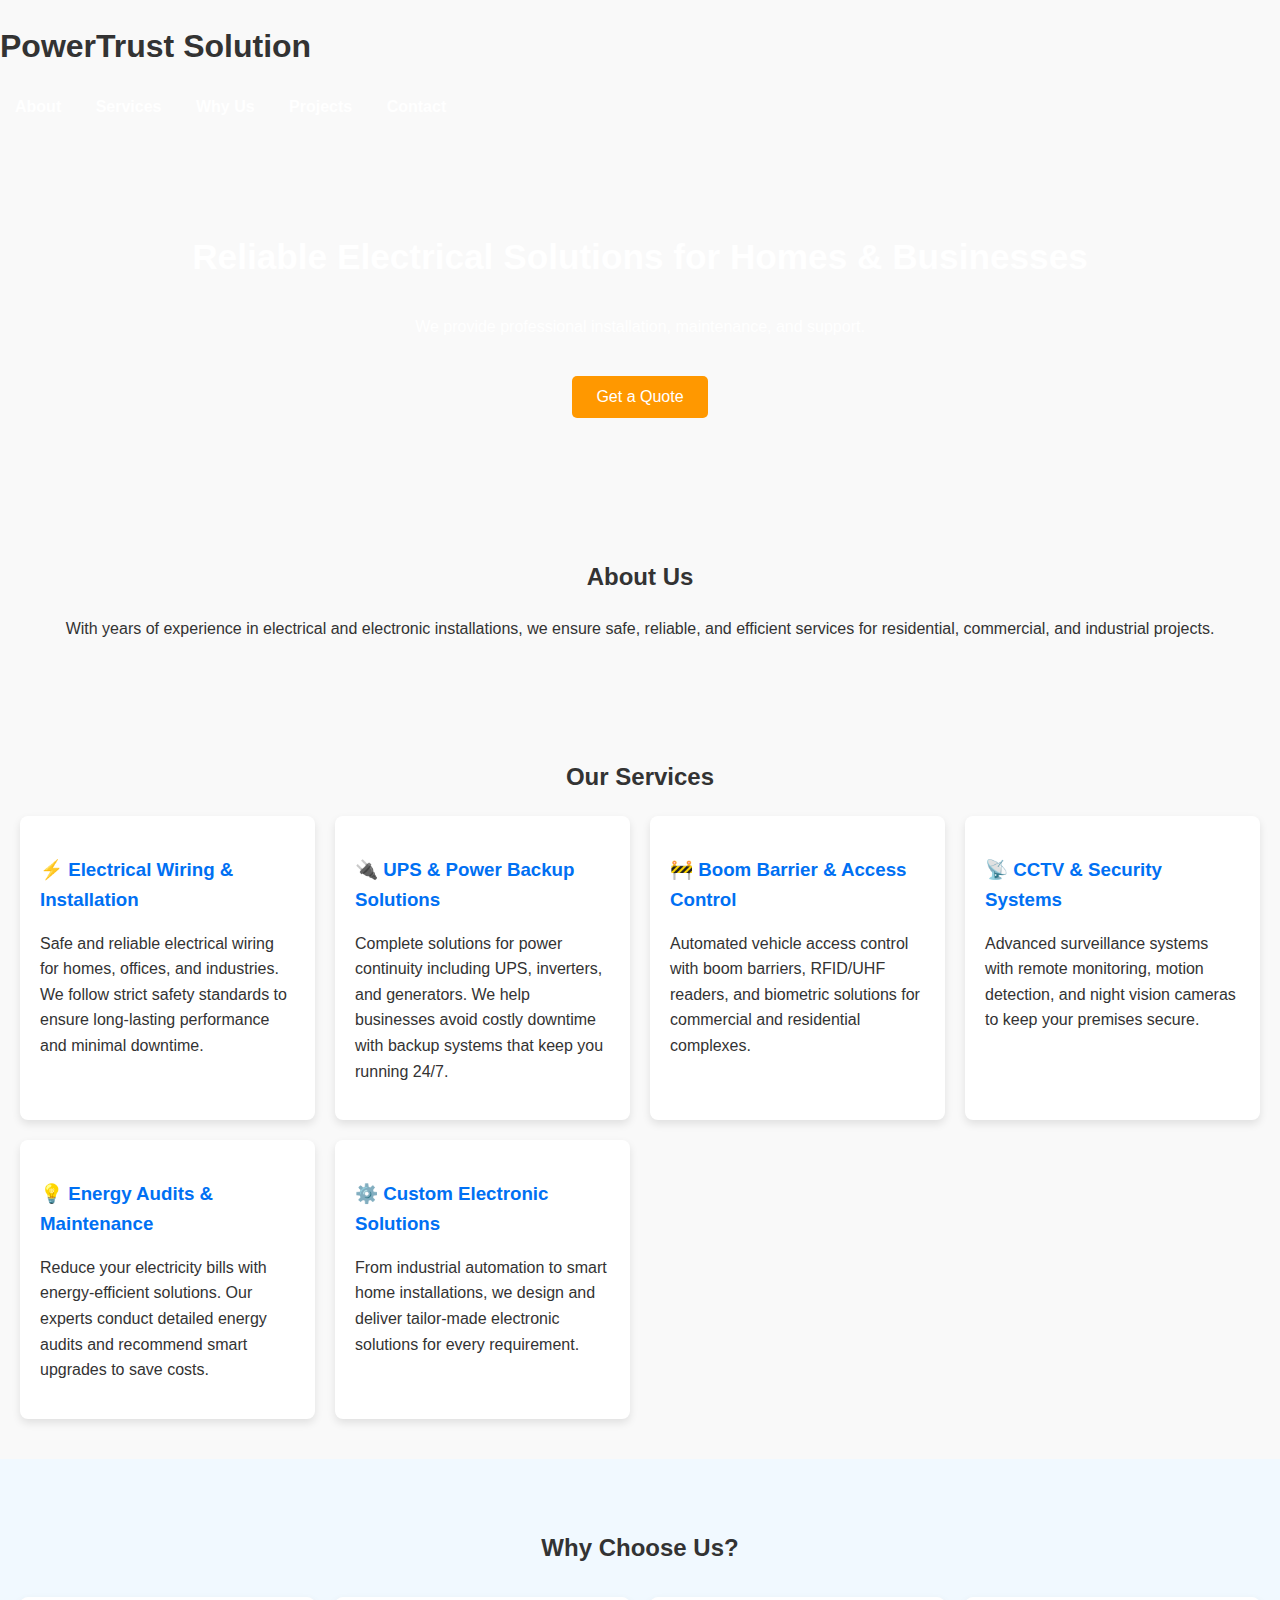
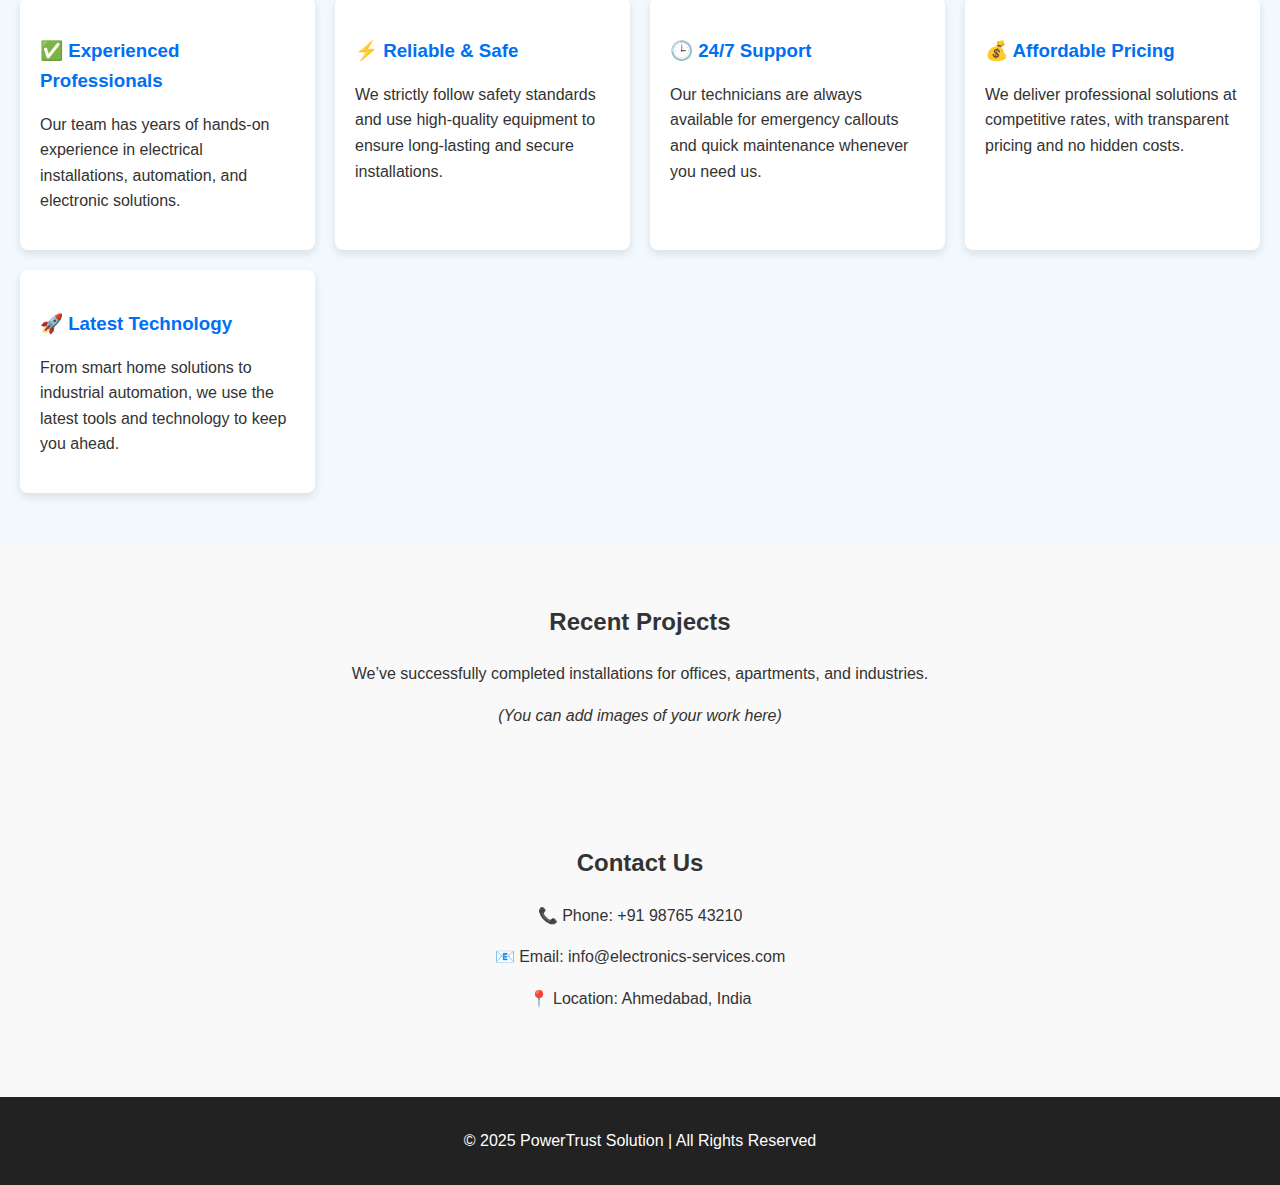
<file: index.html>
<!DOCTYPE html>
<html lang="en">
<head>
  <meta charset="UTF-8">
  <meta name="viewport" content="width=device-width, initial-scale=1.0">
  <title>PowerTrust Solution</title>
  <link rel="stylesheet" href="style.css">
</head>
<body>
  <!-- Header -->
  <header>
    <h1>PowerTrust Solution</h1>
    <nav>
      <a href="#about">About</a>
      <a href="#services">Services</a>
      <a href="#why-us">Why Us</a>
      <a href="#projects">Projects</a>
      <a href="#contact">Contact</a>
    </nav>
  </header>

  <!-- Hero Section -->
  <section class="hero">
    <h2>Reliable Electrical Solutions for Homes & Businesses</h2>
    <p>We provide professional installation, maintenance, and support.</p>
    <button onclick="contactUs()">Get a Quote</button>
  </section>

  <!-- About Section -->
  <section id="about">
    <h2>About Us</h2>
    <p>
      With years of experience in electrical and electronic installations, 
      we ensure safe, reliable, and efficient services for residential, 
      commercial, and industrial projects.
    </p>
  </section>

  <!-- Services Section -->
  <section id="services">
    <h2>Our Services</h2>
    <div class="services-container">

      <div class="service-box">
        <h3>⚡ Electrical Wiring & Installation</h3>
        <p>
          Safe and reliable electrical wiring for homes, offices, and industries. 
          We follow strict safety standards to ensure long-lasting performance 
          and minimal downtime.
        </p>
      </div>

      <div class="service-box">
        <h3>🔌 UPS & Power Backup Solutions</h3>
        <p>
          Complete solutions for power continuity including UPS, inverters, and 
          generators. We help businesses avoid costly downtime with backup systems 
          that keep you running 24/7.
        </p>
      </div>

      <div class="service-box">
        <h3>🚧 Boom Barrier & Access Control</h3>
        <p>
          Automated vehicle access control with boom barriers, RFID/UHF readers, 
          and biometric solutions for commercial and residential complexes.
        </p>
      </div>

      <div class="service-box">
        <h3>📡 CCTV & Security Systems</h3>
        <p>
          Advanced surveillance systems with remote monitoring, motion detection, 
          and night vision cameras to keep your premises secure.
        </p>
      </div>

      <div class="service-box">
        <h3>💡 Energy Audits & Maintenance</h3>
        <p>
          Reduce your electricity bills with energy-efficient solutions. 
          Our experts conduct detailed energy audits and recommend smart 
          upgrades to save costs.
        </p>
      </div>

      <div class="service-box">
        <h3>⚙️ Custom Electronic Solutions</h3>
        <p>
          From industrial automation to smart home installations, 
          we design and deliver tailor-made electronic solutions 
          for every requirement.
        </p>
      </div>

    </div>
  </section>

  <!-- Why Choose Us Section -->
  <section id="why-us">
    <h2>Why Choose Us?</h2>
    <div class="why-container">

      <div class="why-box">
        <h3>✅ Experienced Professionals</h3>
        <p>
          Our team has years of hands-on experience in electrical 
          installations, automation, and electronic solutions.
        </p>
      </div>

      <div class="why-box">
        <h3>⚡ Reliable & Safe</h3>
        <p>
          We strictly follow safety standards and use high-quality 
          equipment to ensure long-lasting and secure installations.
        </p>
      </div>

      <div class="why-box">
        <h3>🕒 24/7 Support</h3>
        <p>
          Our technicians are always available for emergency callouts 
          and quick maintenance whenever you need us.
        </p>
      </div>

      <div class="why-box">
        <h3>💰 Affordable Pricing</h3>
        <p>
          We deliver professional solutions at competitive rates, 
          with transparent pricing and no hidden costs.
        </p>
      </div>

      <div class="why-box">
        <h3>🚀 Latest Technology</h3>
        <p>
          From smart home solutions to industrial automation, 
          we use the latest tools and technology to keep you ahead.
        </p>
      </div>

    </div>
  </section>

  <!-- Projects Section -->
  <section id="projects">
    <h2>Recent Projects</h2>
    <p>We’ve successfully completed installations for offices, apartments, and industries.</p>
    <p><em>(You can add images of your work here)</em></p>
  </section>

  <!-- Contact Section -->
  <section id="contact">
    <h2>Contact Us</h2>
    <p>📞 Phone: +91 98765 43210</p>
    <p>📧 Email: info@electronics-services.com</p>
    <p>📍 Location: Ahmedabad, India</p>
  </section>

  <!-- Footer -->
  <footer>
    <p>&copy; 2025 PowerTrust Solution | All Rights Reserved</p>
  </footer>

  <script src="script.js"></script>
</body>
</html>
</file>
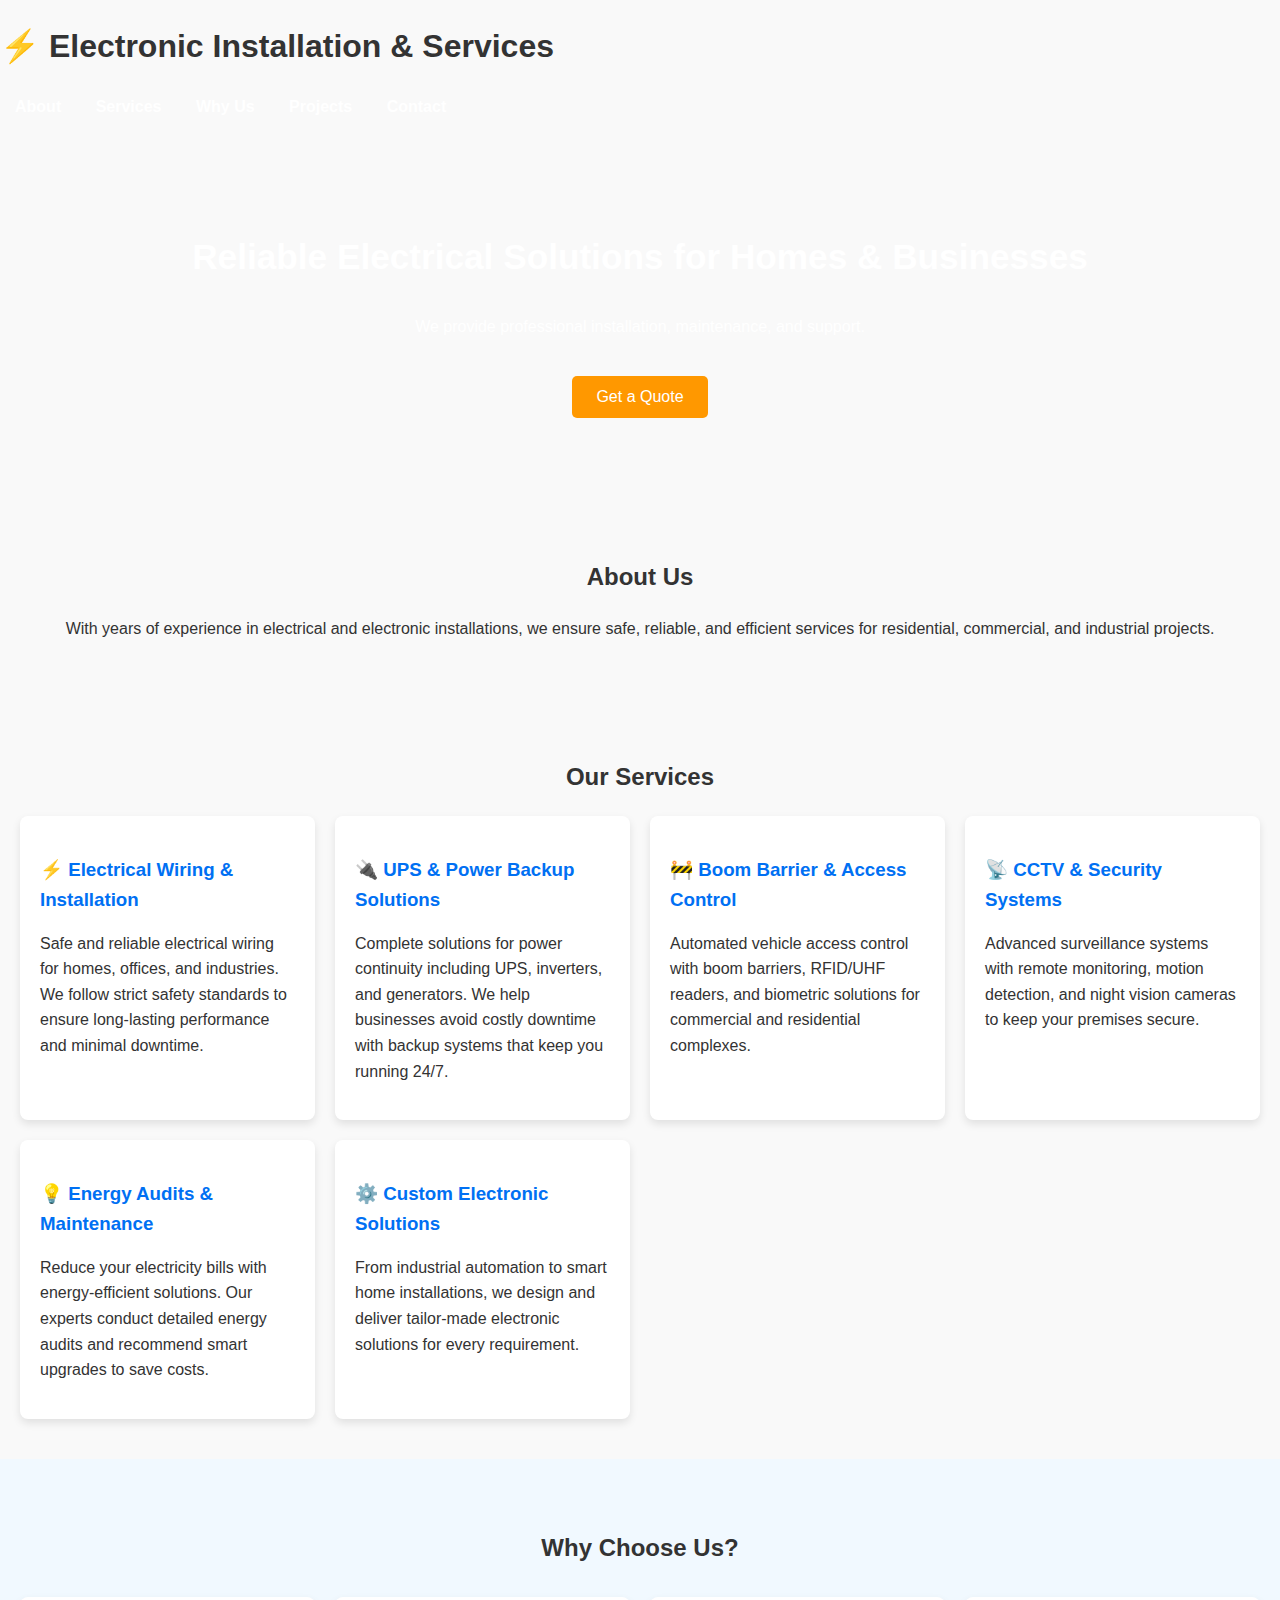
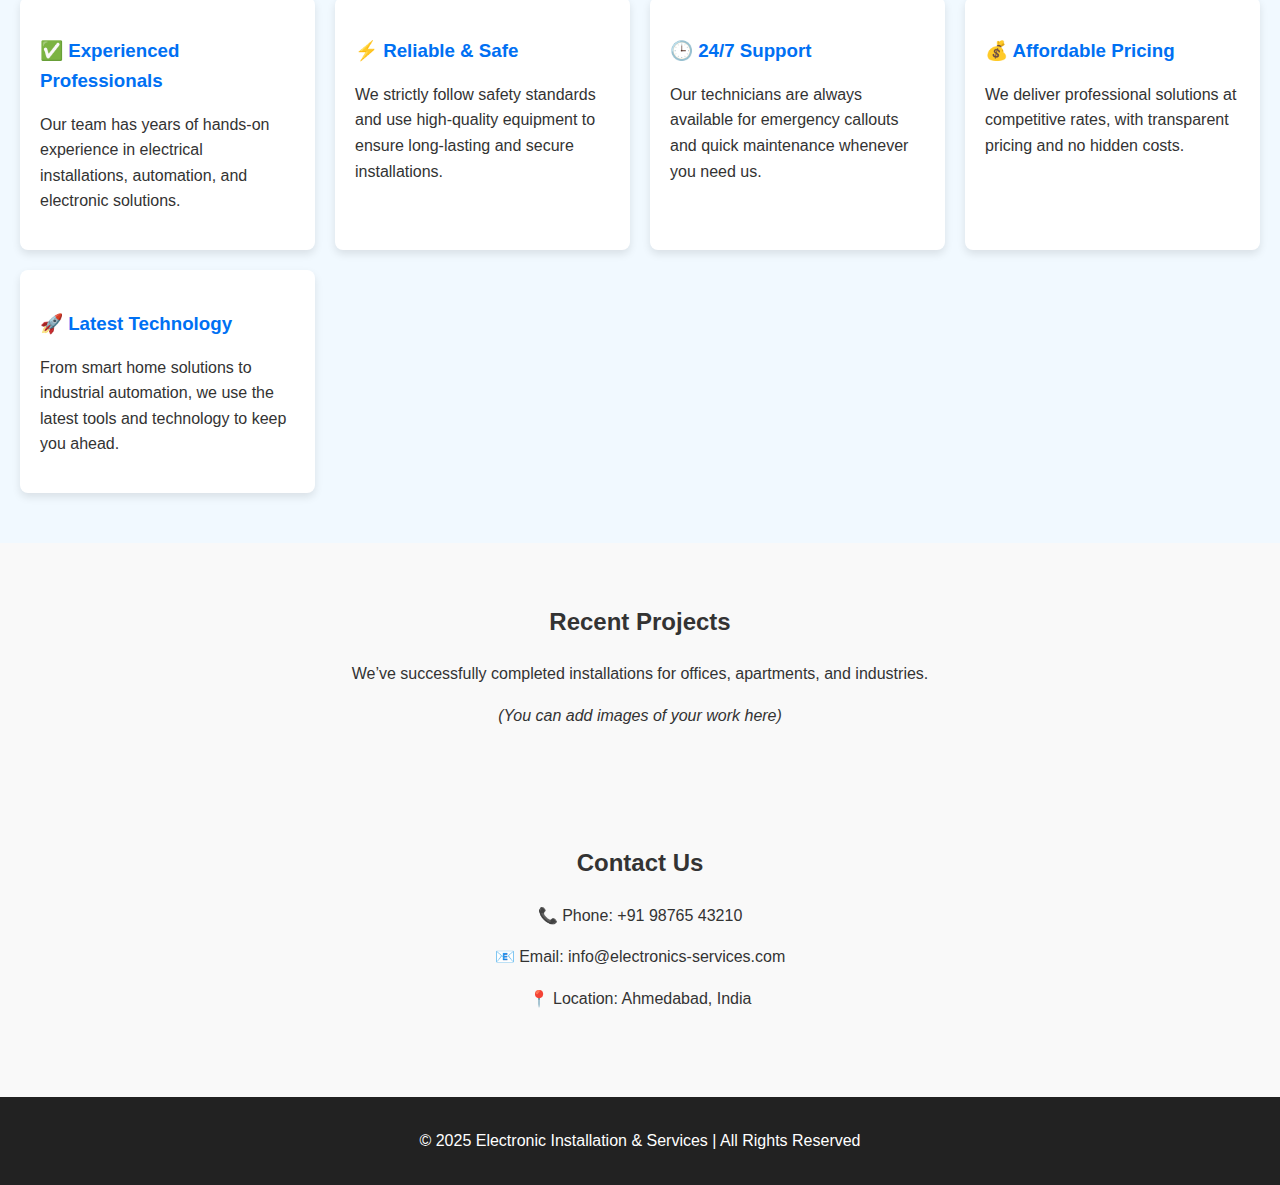
<file: Index.html>
<!DOCTYPE html>
<html lang="en">
<head>
  <meta charset="UTF-8">
  <meta name="viewport" content="width=device-width, initial-scale=1.0">
  <title>Electronic Installation & Services</title>
  <link rel="stylesheet" href="style.css">
</head>
<body>
  <!-- Header -->
  <header>
    <h1>⚡ Electronic Installation & Services</h1>
    <nav>
      <a href="#about">About</a>
      <a href="#services">Services</a>
      <a href="#why-us">Why Us</a>
      <a href="#projects">Projects</a>
      <a href="#contact">Contact</a>
    </nav>
  </header>

  <!-- Hero Section -->
  <section class="hero">
    <h2>Reliable Electrical Solutions for Homes & Businesses</h2>
    <p>We provide professional installation, maintenance, and support.</p>
    <button onclick="contactUs()">Get a Quote</button>
  </section>

  <!-- About Section -->
  <section id="about">
    <h2>About Us</h2>
    <p>
      With years of experience in electrical and electronic installations, 
      we ensure safe, reliable, and efficient services for residential, 
      commercial, and industrial projects.
    </p>
  </section>

  <!-- Services Section -->
  <section id="services">
    <h2>Our Services</h2>
    <div class="services-container">

      <div class="service-box">
        <h3>⚡ Electrical Wiring & Installation</h3>
        <p>
          Safe and reliable electrical wiring for homes, offices, and industries. 
          We follow strict safety standards to ensure long-lasting performance 
          and minimal downtime.
        </p>
      </div>

      <div class="service-box">
        <h3>🔌 UPS & Power Backup Solutions</h3>
        <p>
          Complete solutions for power continuity including UPS, inverters, and 
          generators. We help businesses avoid costly downtime with backup systems 
          that keep you running 24/7.
        </p>
      </div>

      <div class="service-box">
        <h3>🚧 Boom Barrier & Access Control</h3>
        <p>
          Automated vehicle access control with boom barriers, RFID/UHF readers, 
          and biometric solutions for commercial and residential complexes.
        </p>
      </div>

      <div class="service-box">
        <h3>📡 CCTV & Security Systems</h3>
        <p>
          Advanced surveillance systems with remote monitoring, motion detection, 
          and night vision cameras to keep your premises secure.
        </p>
      </div>

      <div class="service-box">
        <h3>💡 Energy Audits & Maintenance</h3>
        <p>
          Reduce your electricity bills with energy-efficient solutions. 
          Our experts conduct detailed energy audits and recommend smart 
          upgrades to save costs.
        </p>
      </div>

      <div class="service-box">
        <h3>⚙️ Custom Electronic Solutions</h3>
        <p>
          From industrial automation to smart home installations, 
          we design and deliver tailor-made electronic solutions 
          for every requirement.
        </p>
      </div>

    </div>
  </section>

  <!-- Why Choose Us Section -->
  <section id="why-us">
    <h2>Why Choose Us?</h2>
    <div class="why-container">

      <div class="why-box">
        <h3>✅ Experienced Professionals</h3>
        <p>
          Our team has years of hands-on experience in electrical 
          installations, automation, and electronic solutions.
        </p>
      </div>

      <div class="why-box">
        <h3>⚡ Reliable & Safe</h3>
        <p>
          We strictly follow safety standards and use high-quality 
          equipment to ensure long-lasting and secure installations.
        </p>
      </div>

      <div class="why-box">
        <h3>🕒 24/7 Support</h3>
        <p>
          Our technicians are always available for emergency callouts 
          and quick maintenance whenever you need us.
        </p>
      </div>

      <div class="why-box">
        <h3>💰 Affordable Pricing</h3>
        <p>
          We deliver professional solutions at competitive rates, 
          with transparent pricing and no hidden costs.
        </p>
      </div>

      <div class="why-box">
        <h3>🚀 Latest Technology</h3>
        <p>
          From smart home solutions to industrial automation, 
          we use the latest tools and technology to keep you ahead.
        </p>
      </div>

    </div>
  </section>

  <!-- Projects Section -->
  <section id="projects">
    <h2>Recent Projects</h2>
    <p>We’ve successfully completed installations for offices, apartments, and industries.</p>
    <p><em>(You can add images of your work here)</em></p>
  </section>

  <!-- Contact Section -->
  <section id="contact">
    <h2>Contact Us</h2>
    <p>📞 Phone: +91 98765 43210</p>
    <p>📧 Email: info@electronics-services.com</p>
    <p>📍 Location: Ahmedabad, India</p>
  </section>

  <!-- Footer -->
  <footer>
    <p>&copy; 2025 Electronic Installation & Services | All Rights Reserved</p>
  </footer>

  <script src="script.js"></script>
</body>
</html>
</file>
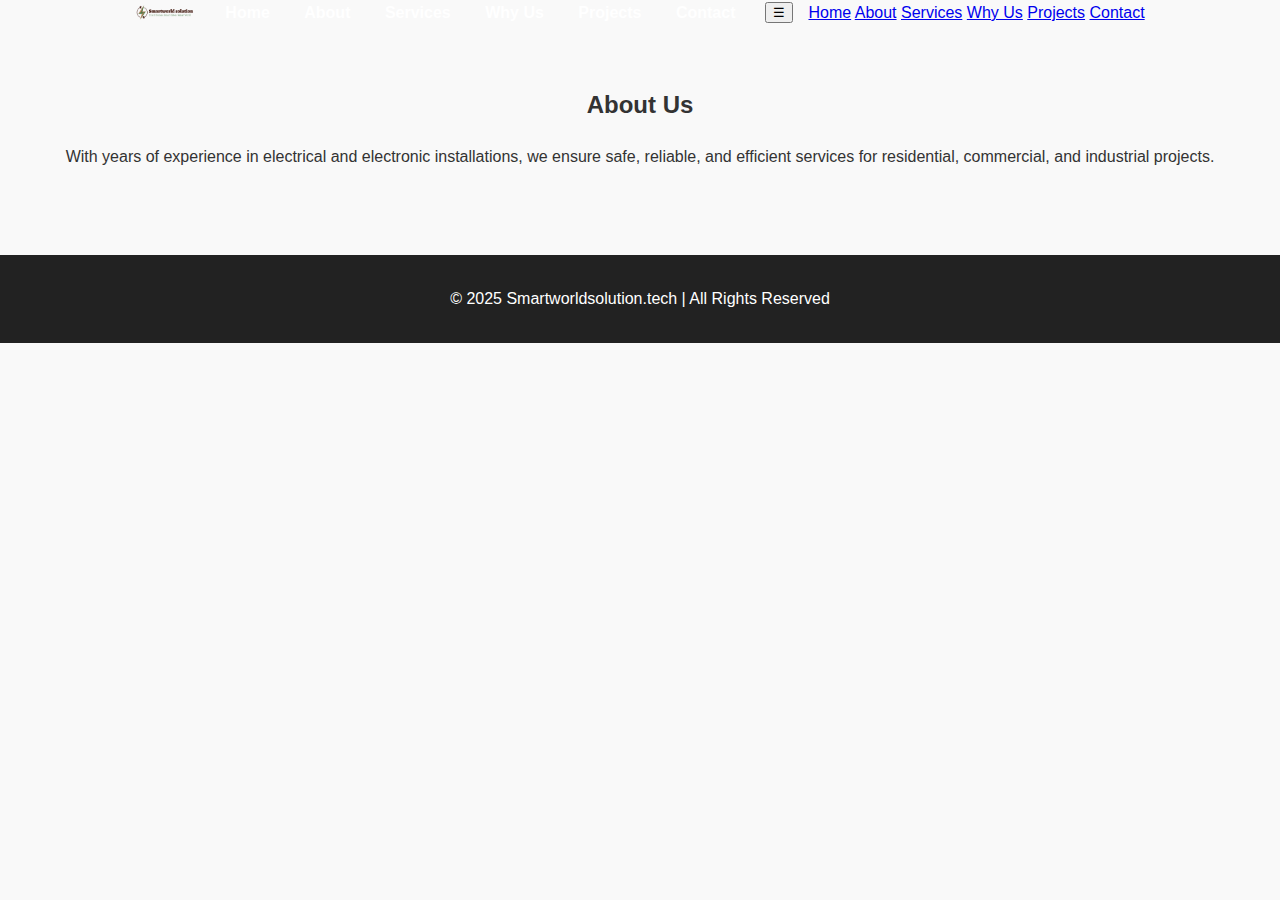
<file: about.html>
<!DOCTYPE html>
<html lang="en">
<head>
  <meta charset="UTF-8">
  <meta name="viewport" content="width=device-width, initial-scale=1.0">
  <title>About Us - Smartworldsolution</title>
  <link rel="stylesheet" href="style.css">
</head>
<body>
<header>
  <div class="header-container">
    <img src="logo.png" alt="Logo" class="logo">

    <nav>
      <a href="index.html">Home</a>
      <a href="about.html" class="active">About</a>
      <a href="services.html">Services</a>
      <a href="why-us.html">Why Us</a>
      <a href="projects.html">Projects</a>
      <a href="contact.html">Contact</a>
    </nav>

    <button class="menu-btn" onclick="toggleMenu()">☰</button>
    <div id="menuDropdown" class="dropdown-content">
      <a href="index.html">Home</a>
      <a href="about.html">About</a>
      <a href="services.html">Services</a>
      <a href="why-us.html">Why Us</a>
      <a href="projects.html">Projects</a>
      <a href="contact.html">Contact</a>
    </div>
  </div>
</header>

<section>
  <h2>About Us</h2>
  <p>
    With years of experience in electrical and electronic installations, 
    we ensure safe, reliable, and efficient services for residential, 
    commercial, and industrial projects.
  </p>
</section>

<footer>
  <p>&copy; 2025 Smartworldsolution.tech | All Rights Reserved</p>
</footer>

<script src="script.js"></script>
</body>
</html>
</file>
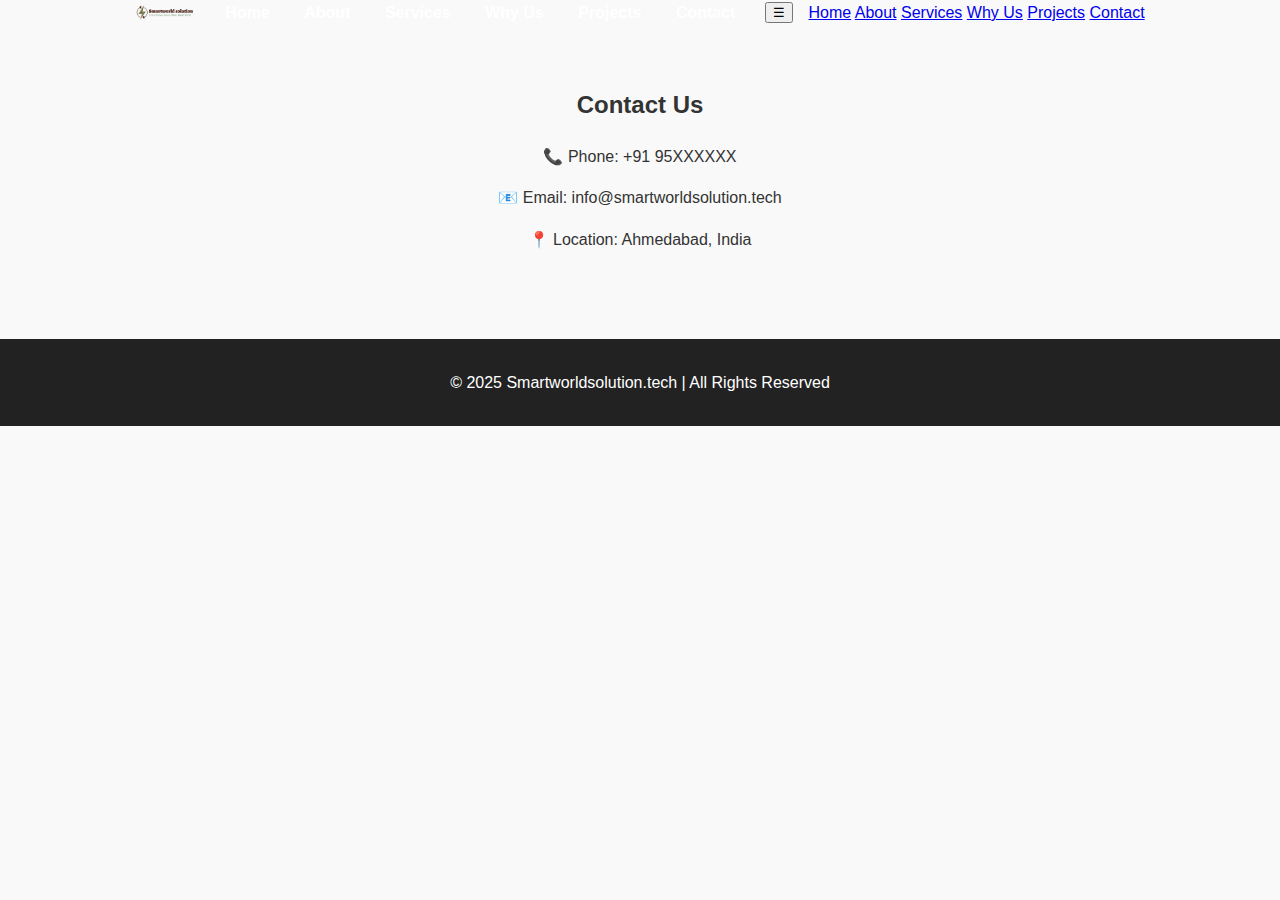
<file: contact.html>
<!DOCTYPE html>
<html lang="en">
<head>
  <meta charset="UTF-8">
  <meta name="viewport" content="width=device-width, initial-scale=1.0">
  <title>Contact - Smartworldsolution</title>
  <link rel="stylesheet" href="style.css">
</head>
<body>
<header>
  <div class="header-container">
    <img src="logo.png" alt="Logo" class="logo">

    <nav>
      <a href="index.html">Home</a>
      <a href="about.html">About</a>
      <a href="services.html">Services</a>
      <a href="why-us.html">Why Us</a>
      <a href="projects.html">Projects</a>
      <a href="contact.html" class="active">Contact</a>
    </nav>

    <button class="menu-btn" onclick="toggleMenu()">☰</button>
    <div id="menuDropdown" class="dropdown-content">
      <a href="index.html">Home</a>
      <a href="about.html">About</a>
      <a href="services.html">Services</a>
      <a href="why-us.html">Why Us</a>
      <a href="projects.html">Projects</a>
      <a href="contact.html">Contact</a>
    </div>
  </div>
</header>

<section>
  <h2>Contact Us</h2>
  <p>📞 Phone: +91 95XXXXXX</p>
  <p>📧 Email: info@smartworldsolution.tech</p>
  <p>📍 Location: Ahmedabad, India</p>
</section>

<footer>
  <p>&copy; 2025 Smartworldsolution.tech | All Rights Reserved</p>
</footer>

<script src="script.js"></script>
</body>
</html>
</file>
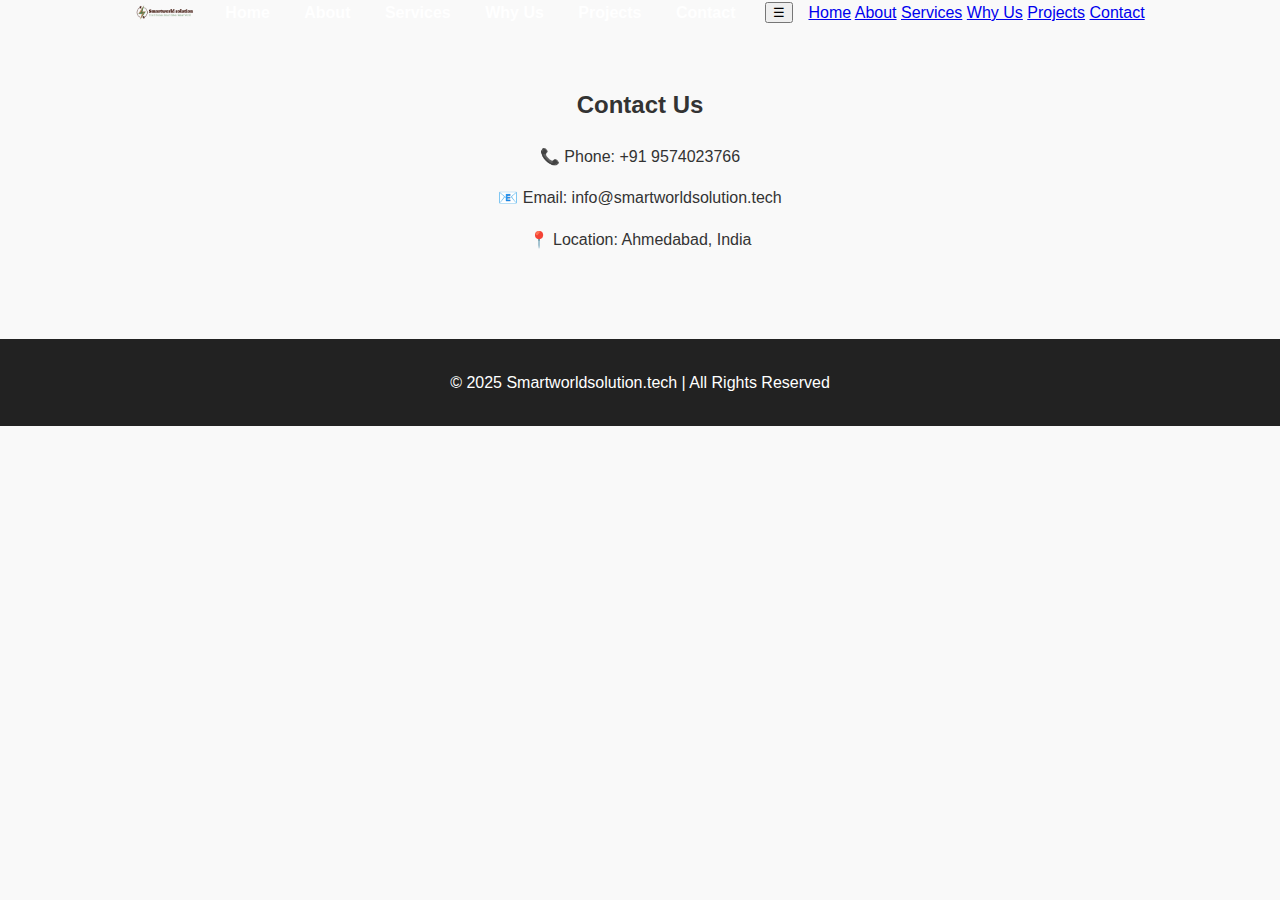
<file: contacts.html>
<!DOCTYPE html>
<html lang="en">
<head>
  <meta charset="UTF-8">
  <meta name="viewport" content="width=device-width, initial-scale=1.0">
  <title>Contact - Smartworldsolution</title>
  <link rel="stylesheet" href="style.css">
</head>
<body>
<header>
  <div class="header-container">
    <img src="logo.png" alt="Logo" class="logo">

    <nav>
      <a href="index.html">Home</a>
      <a href="about.html">About</a>
      <a href="services.html">Services</a>
      <a href="why-us.html">Why Us</a>
      <a href="projects.html">Projects</a>
      <a href="contact.html" class="active">Contact</a>
    </nav>

    <button class="menu-btn" onclick="toggleMenu()">☰</button>
    <div id="menuDropdown" class="dropdown-content">
      <a href="index.html">Home</a>
      <a href="about.html">About</a>
      <a href="services.html">Services</a>
      <a href="why-us.html">Why Us</a>
      <a href="projects.html">Projects</a>
      <a href="contact.html">Contact</a>
    </div>
  </div>
</header>

<section>
  <h2>Contact Us</h2>
  <p>📞 Phone: +91 9574023766</p>
  <p>📧 Email: info@smartworldsolution.tech</p>
  <p>📍 Location: Ahmedabad, India</p>
</section>

<footer>
  <p>&copy; 2025 Smartworldsolution.tech | All Rights Reserved</p>
</footer>

<script src="script.js"></script>
</body>
</html>
</file>
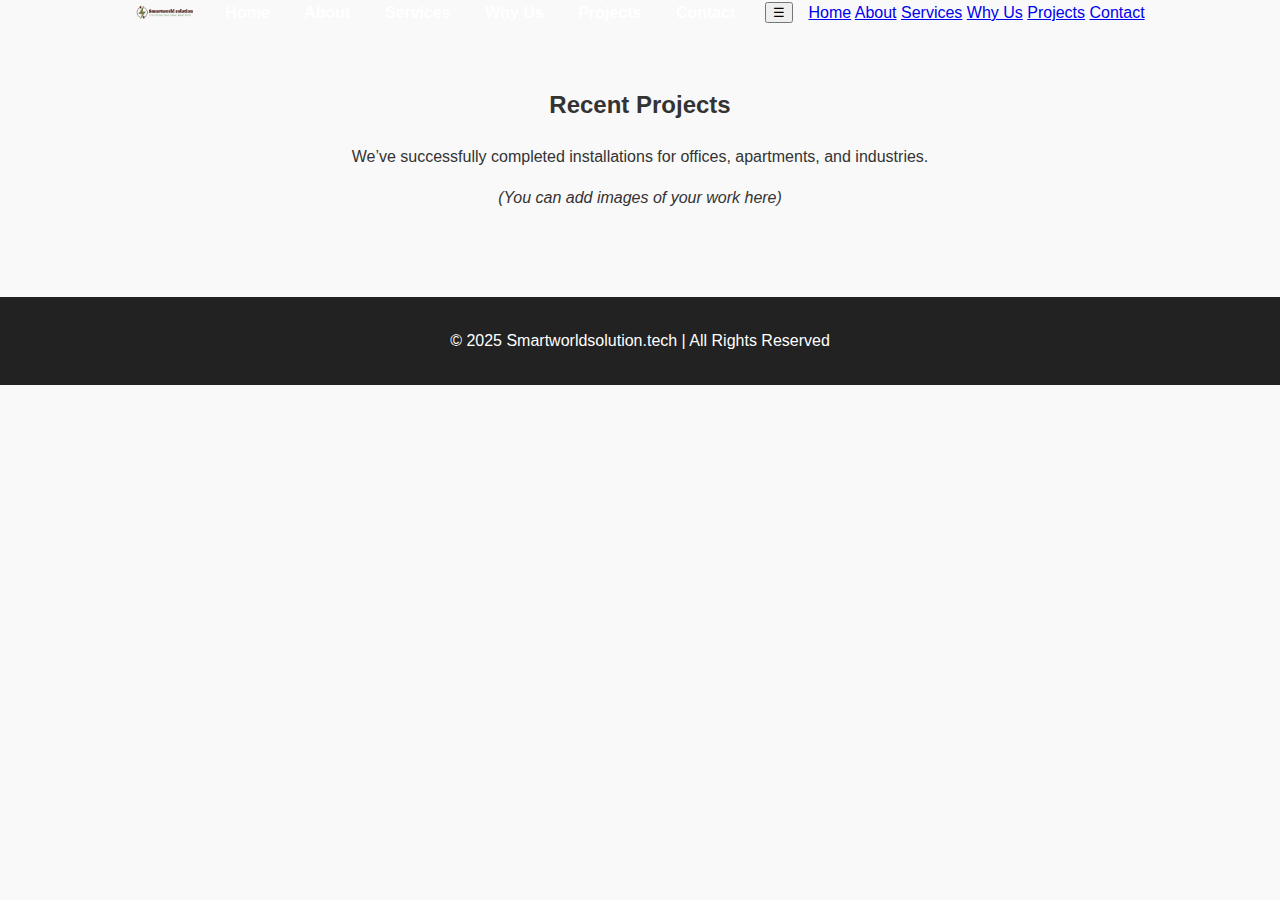
<file: projects.html>
<!DOCTYPE html>
<html lang="en">
<head>
  <meta charset="UTF-8">
  <meta name="viewport" content="width=device-width, initial-scale=1.0">
  <title>Projects - Smartworldsolution</title>
  <link rel="stylesheet" href="style.css">
</head>
<body>
<header>
  <div class="header-container">
    <img src="logo.png" alt="Logo" class="logo">

    <nav>
      <a href="index.html">Home</a>
      <a href="about.html">About</a>
      <a href="services.html">Services</a>
      <a href="why-us.html">Why Us</a>
      <a href="projects.html" class="active">Projects</a>
      <a href="contact.html">Contact</a>
    </nav>

    <button class="menu-btn" onclick="toggleMenu()">☰</button>
    <div id="menuDropdown" class="dropdown-content">
      <a href="index.html">Home</a>
      <a href="about.html">About</a>
      <a href="services.html">Services</a>
      <a href="why-us.html">Why Us</a>
      <a href="projects.html">Projects</a>
      <a href="contact.html">Contact</a>
    </div>
  </div>
</header>

<section>
  <h2>Recent Projects</h2>
  <p>We’ve successfully completed installations for offices, apartments, and industries.</p>
  <p><em>(You can add images of your work here)</em></p>
</section>

<footer>
  <p>&copy; 2025 Smartworldsolution.tech | All Rights Reserved</p>
</footer>

<script src="script.js"></script>
</body>
</html>
</file>
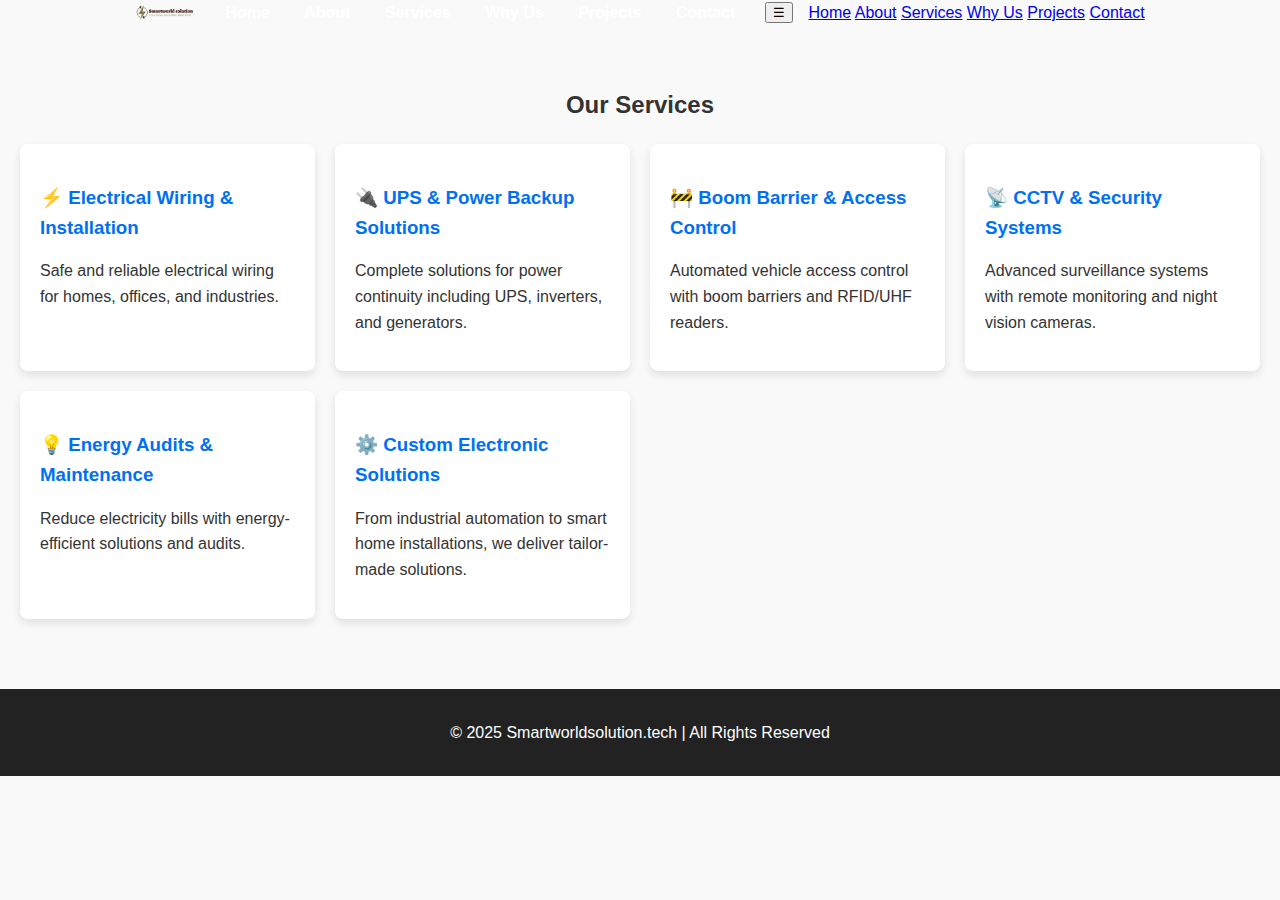
<file: services.html>
<!DOCTYPE html>
<html lang="en">
<head>
  <meta charset="UTF-8">
  <meta name="viewport" content="width=device-width, initial-scale=1.0">
  <title>Services - Smartworldsolution</title>
  <link rel="stylesheet" href="style.css">
</head>
<body>
<header>
  <div class="header-container">
    <img src="logo.png" alt="Logo" class="logo">

    <nav>
      <a href="index.html">Home</a>
      <a href="about.html">About</a>
      <a href="services.html" class="active">Services</a>
      <a href="why-us.html">Why Us</a>
      <a href="projects.html">Projects</a>
      <a href="contact.html">Contact</a>
    </nav>

    <button class="menu-btn" onclick="toggleMenu()">☰</button>
    <div id="menuDropdown" class="dropdown-content">
      <a href="index.html">Home</a>
      <a href="about.html">About</a>
      <a href="services.html">Services</a>
      <a href="why-us.html">Why Us</a>
      <a href="projects.html">Projects</a>
      <a href="contact.html">Contact</a>
    </div>
  </div>
</header>

<section>
  <h2>Our Services</h2>
  <div class="services-container">
    <div class="service-box">
      <h3>⚡ Electrical Wiring & Installation</h3>
      <p>Safe and reliable electrical wiring for homes, offices, and industries.</p>
    </div>
    <div class="service-box">
      <h3>🔌 UPS & Power Backup Solutions</h3>
      <p>Complete solutions for power continuity including UPS, inverters, and generators.</p>
    </div>
    <div class="service-box">
      <h3>🚧 Boom Barrier & Access Control</h3>
      <p>Automated vehicle access control with boom barriers and RFID/UHF readers.</p>
    </div>
    <div class="service-box">
      <h3>📡 CCTV & Security Systems</h3>
      <p>Advanced surveillance systems with remote monitoring and night vision cameras.</p>
    </div>
    <div class="service-box">
      <h3>💡 Energy Audits & Maintenance</h3>
      <p>Reduce electricity bills with energy-efficient solutions and audits.</p>
    </div>
    <div class="service-box">
      <h3>⚙️ Custom Electronic Solutions</h3>
      <p>From industrial automation to smart home installations, we deliver tailor-made solutions.</p>
    </div>
  </div>
</section>

<footer>
  <p>&copy; 2025 Smartworldsolution.tech | All Rights Reserved</p>
</footer>

<script src="script.js"></script>
</body>
</html>
</file>
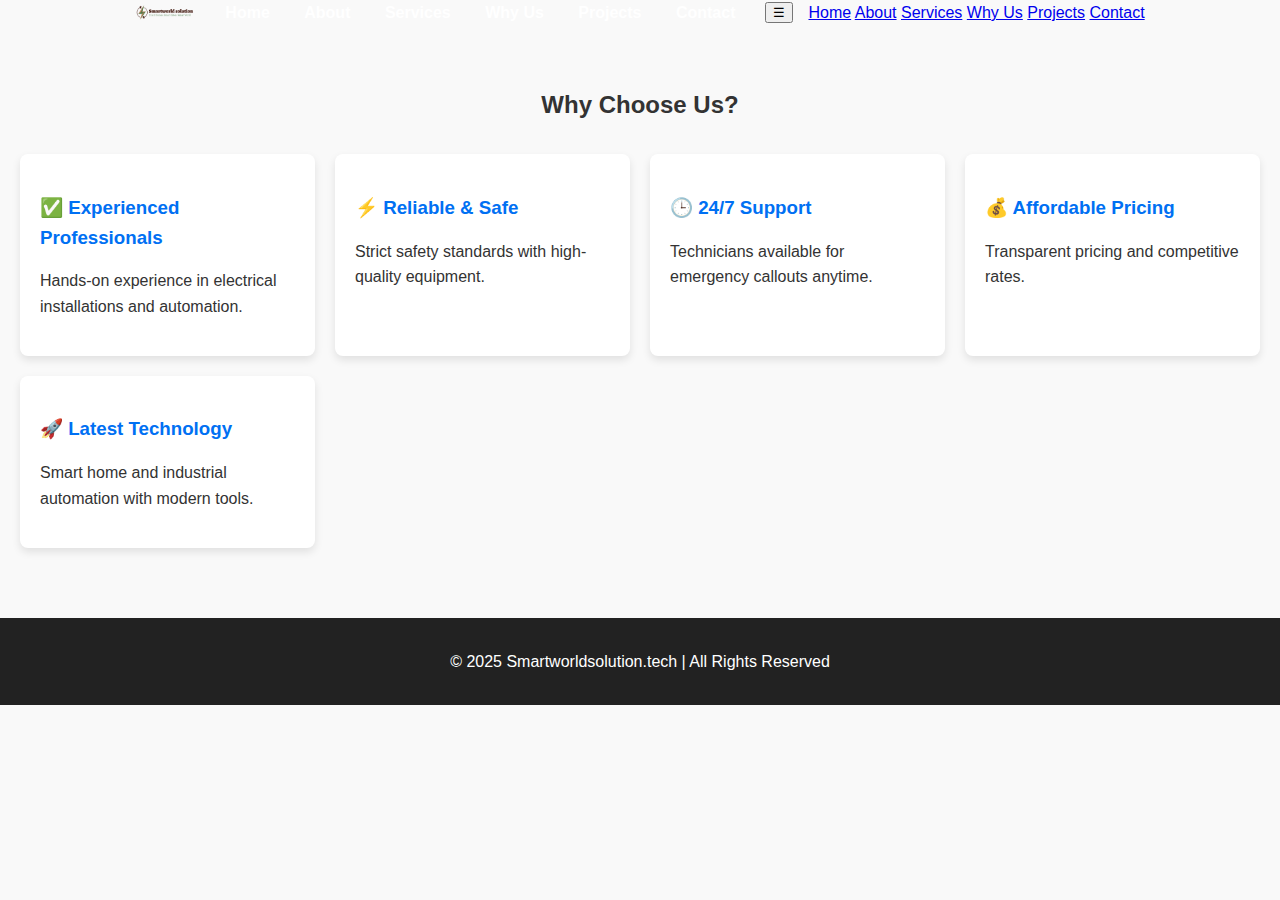
<file: why-us.html>
<!DOCTYPE html>
<html lang="en">
<head>
  <meta charset="UTF-8">
  <meta name="viewport" content="width=device-width, initial-scale=1.0">
  <title>Why Us - Smartworldsolution</title>
  <link rel="stylesheet" href="style.css">
</head>
<body>
<header>
  <div class="header-container">
    <img src="logo.png" alt="Logo" class="logo">

    <nav>
      <a href="index.html">Home</a>
      <a href="about.html">About</a>
      <a href="services.html">Services</a>
      <a href="why-us.html" class="active">Why Us</a>
      <a href="projects.html">Projects</a>
      <a href="contact.html">Contact</a>
    </nav>

    <button class="menu-btn" onclick="toggleMenu()">☰</button>
    <div id="menuDropdown" class="dropdown-content">
      <a href="index.html">Home</a>
      <a href="about.html">About</a>
      <a href="services.html">Services</a>
      <a href="why-us.html">Why Us</a>
      <a href="projects.html">Projects</a>
      <a href="contact.html">Contact</a>
    </div>
  </div>
</header>

<section>
  <h2>Why Choose Us?</h2>
  <div class="why-container">
    <div class="why-box"><h3>✅ Experienced Professionals</h3><p>Hands-on experience in electrical installations and automation.</p></div>
    <div class="why-box"><h3>⚡ Reliable & Safe</h3><p>Strict safety standards with high-quality equipment.</p></div>
    <div class="why-box"><h3>🕒 24/7 Support</h3><p>Technicians available for emergency callouts anytime.</p></div>
    <div class="why-box"><h3>💰 Affordable Pricing</h3><p>Transparent pricing and competitive rates.</p></div>
    <div class="why-box"><h3>🚀 Latest Technology</h3><p>Smart home and industrial automation with modern tools.</p></div>
  </div>
</section>

<footer>
  <p>&copy; 2025 Smartworldsolution.tech | All Rights Reserved</p>
</footer>

<script src="script.js"></script>
</body>
</html>
</file>
<file: style.css>
body {
  font-family: Arial, sans-serif;
  margin: 0;
  padding: 0;
  background: #f9f9f9;
  color: #333;
  line-height: 1.6;
}

.header-container {
  display: flex;
  align-items: center;
  justify-content: center;
  gap: 15px; /* space between logo and text */
}

.logo {
  width: 60px; /* adjust size */
  height: auto;
}

nav a {
  color: white;
  margin: 0 15px;
  text-decoration: none;
  font-weight: bold;
}

nav a:hover {
  text-decoration: underline;
}

.hero {
  background: url('https://picsum.photos/1200/400?electronics') no-repeat center center/cover;
  color: white;
  padding: 80px 20px;
  text-align: center;
}

.hero h2 {
  font-size: 2.2em;
}

.hero button {
  background: #ff9800;
  color: white;
  border: none;
  padding: 12px 24px;
  margin-top: 20px;
  cursor: pointer;
  border-radius: 5px;
  font-size: 1em;
}

.hero button:hover {
  background: #e68900;
}

section {
  padding: 40px 20px;
  text-align: center;
}

/* Services */
.services-container {
  display: grid;
  grid-template-columns: repeat(auto-fit, minmax(280px, 1fr));
  gap: 20px;
  margin-top: 20px;
}

.service-box {
  background: white;
  padding: 20px;
  border-radius: 8px;
  box-shadow: 0 4px 8px rgba(0,0,0,0.1);
  text-align: left;
  transition: transform 0.3s ease;
}

.service-box:hover {
  transform: translateY(-5px);
}

.service-box h3 {
  color: #0070f3;
  margin-bottom: 10px;
}

/* Why Us */
#why-us {
  background: #f1f9ff;
  padding: 50px 20px;
}

.why-container {
  display: grid;
  grid-template-columns: repeat(auto-fit, minmax(260px, 1fr));
  gap: 20px;
  margin-top: 30px;
}

.why-box {
  background: white;
  padding: 20px;
  border-radius: 8px;
  box-shadow: 0 4px 8px rgba(0,0,0,0.1);
  text-align: left;
  transition: transform 0.3s ease;
}

.why-box:hover {
  transform: translateY(-5px);
}

.why-box h3 {
  color: #0070f3;
  margin-bottom: 10px;
}

/* Footer */
footer {
  background: #222;
  color: white;
  text-align: center;
  padding: 15px;
  margin-top: 30px;
}
</file>
